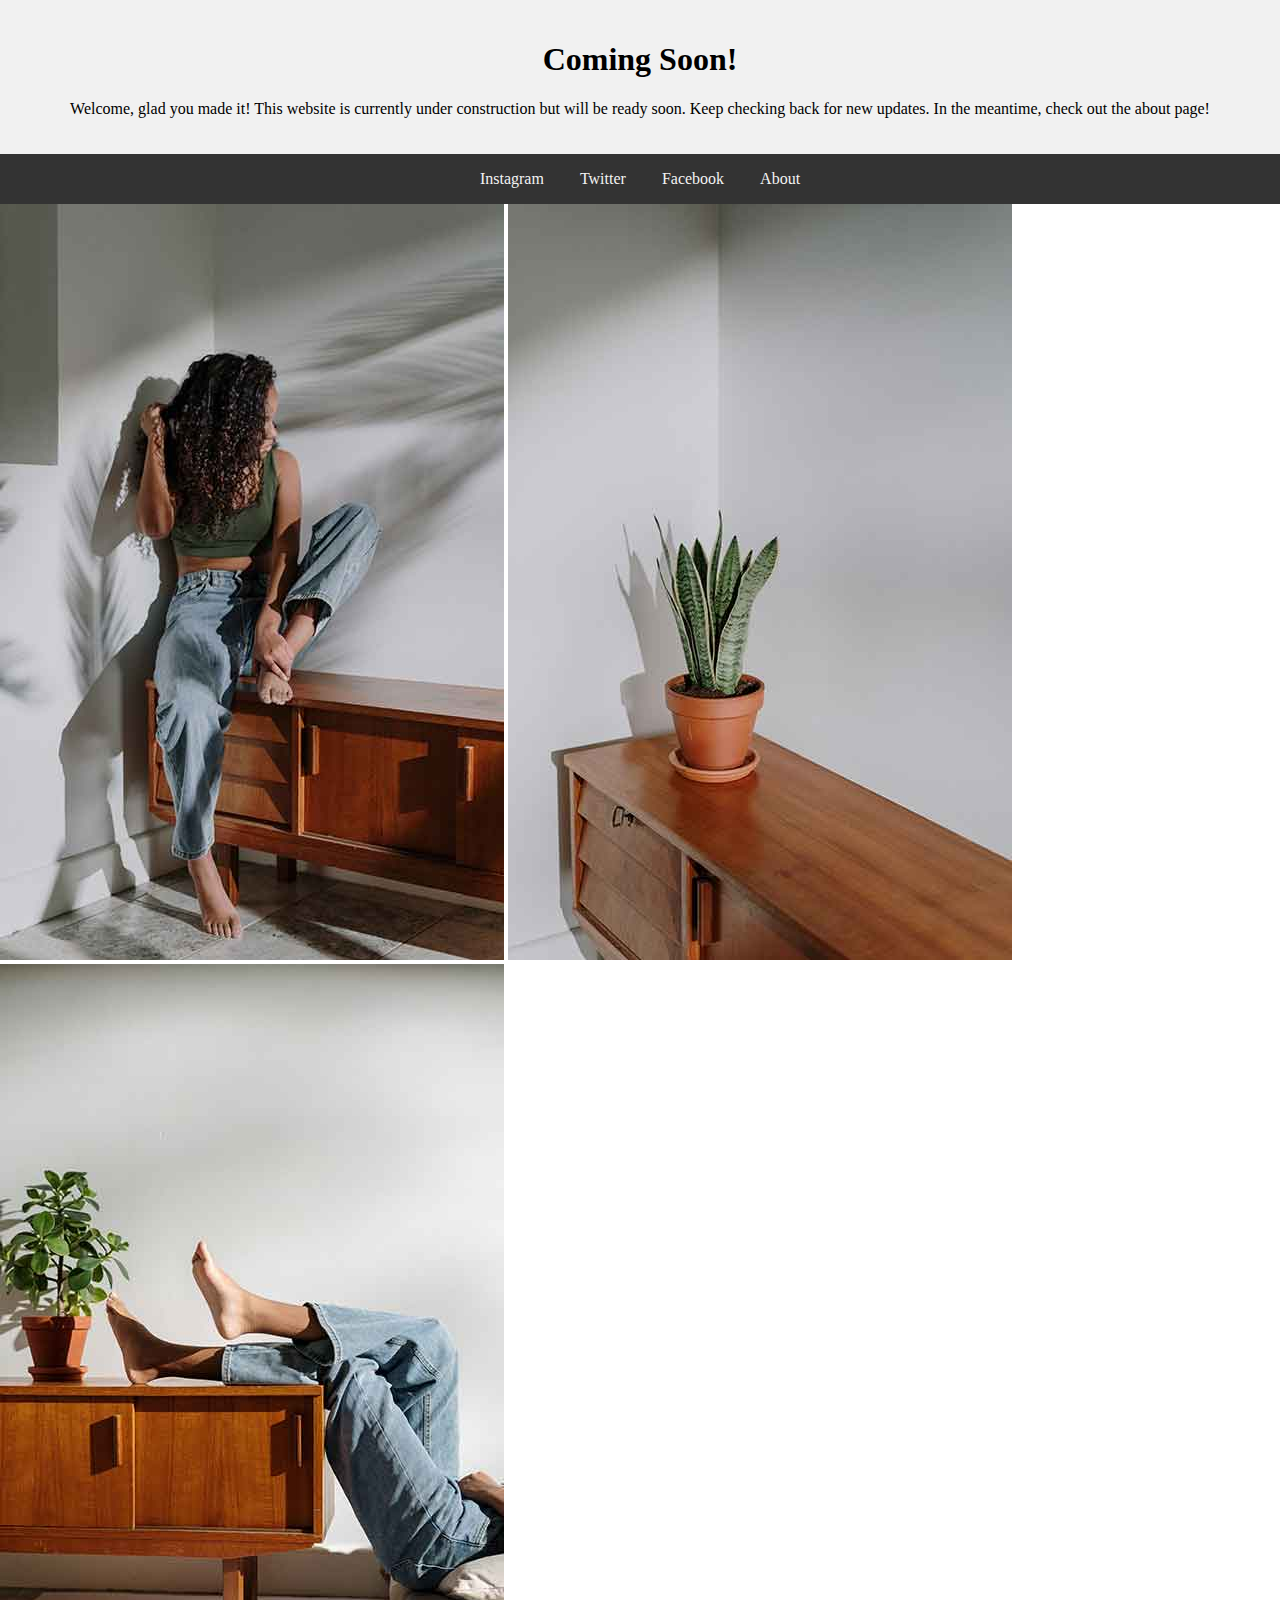
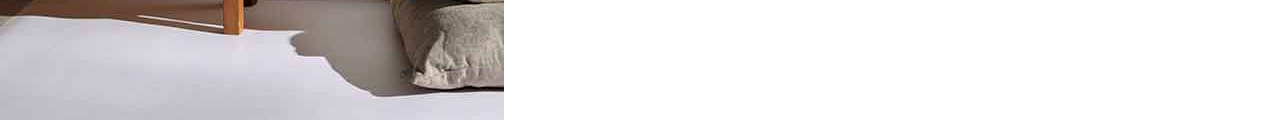
<file: index.html>
<!DOCTYPE html>
<html lang="en">
<head>
<title>CSS Website Layout</title>
<meta charset="utf-8">
<meta name="viewport" content="width=device-width, initial-scale=1">
<link href="stylesheet.css" rel="stylesheet" type="text/css">
</head>
<body>
<div class="header">
  <h1>Coming Soon!</h1>
  <p>Welcome, glad you made it! This website is currently under construction but will be ready soon. Keep checking back for new updates. In the meantime, check out the about page!</p>
</div>

<div class="topnav inline-block-center">
 <a href="https://www.instagram.com/reneecwahl/">Instagram</a>
  <a href="https://twitter.com/reneewahl_">Twitter</a>
  <a href="https://www.facebook.com/ReneeWahl">Facebook</a>
	<a href="#">About</a>
</div>
	<img src="images/waiting.jpg" alt="waiting"> <img src="images/plant.jpg" alt="plant"> <img src="images/feet.jpg" alt="feet">
</body>
</html>
</file>
<file: stylesheet.css>
@charset "UTF-8";
/* CSS Document */
* {
  box-sizing: border-box;
	object-position: center
}

body {
  margin: 0;
}

/* Style the header */
.header {
  background-color: #f1f1f1;
  padding: 20px;
  text-align: center;
}

.inline-block-center {
  text-align: center;
}
.inline-block-center div {
  display: inline-block;
  text-align: left;
}

/* Style the top navigation bar */
.topnav {
  overflow: hidden;
  background-color: #333;
  padding: 16px;
}

/* Style the topnav links */
.topnav a {
  color: #f2f2f2;
  padding: 14px 16px;
  text-decoration: none;
}

/* Change color on hover */
.topnav a:hover {
  background-color: #ddd;
  color: black;
}

/* Create three unequal columns that floats next to each other */
.column {
  float: left;
  padding: 10px;
}

/* Left and right column */
.column.side {
  width: 25%;
}

/* Middle column */
.column.middle {
  width: 50%;
}

/* Clear floats after the columns */
.row:after {
  content: "";
  display: table;
  clear: both;
}
@media screen and (max-width: 600px) {
  .column.side, .column.middle {
    width: 100%;
  }
}
</file>
